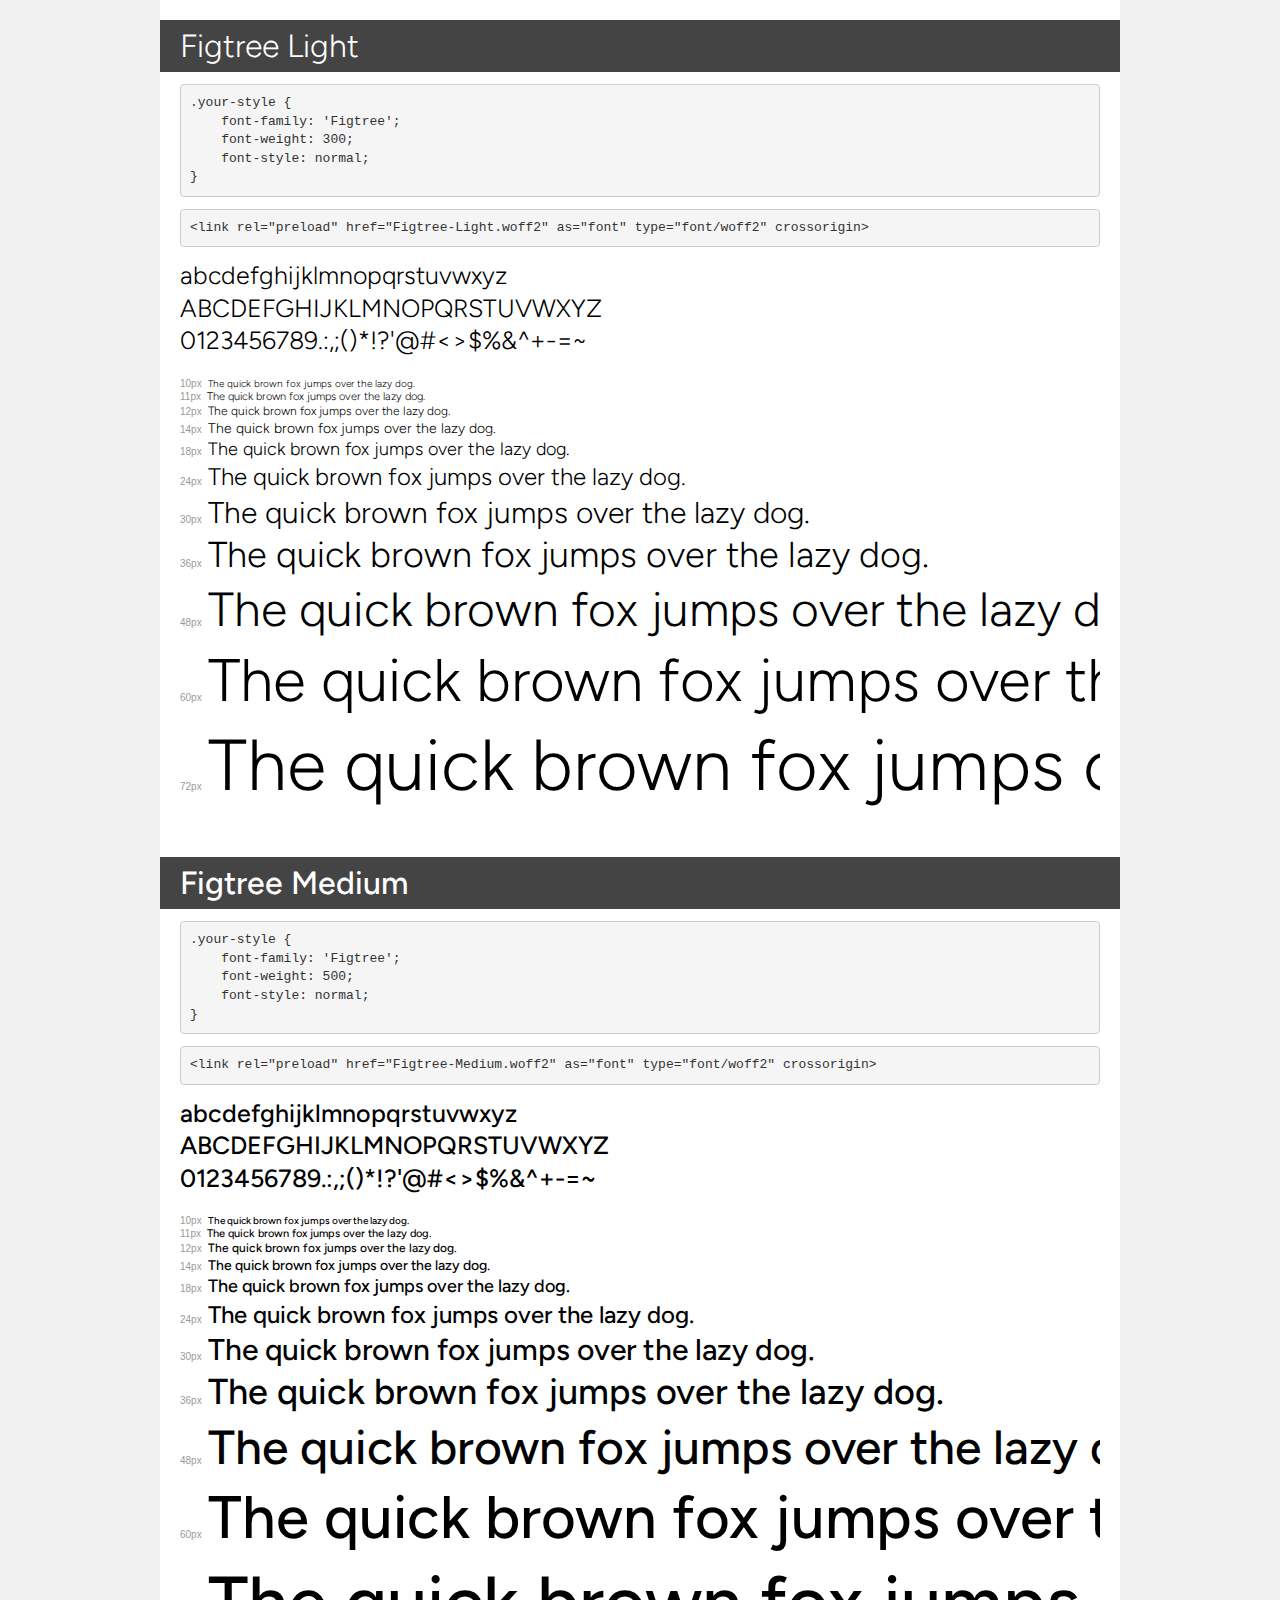
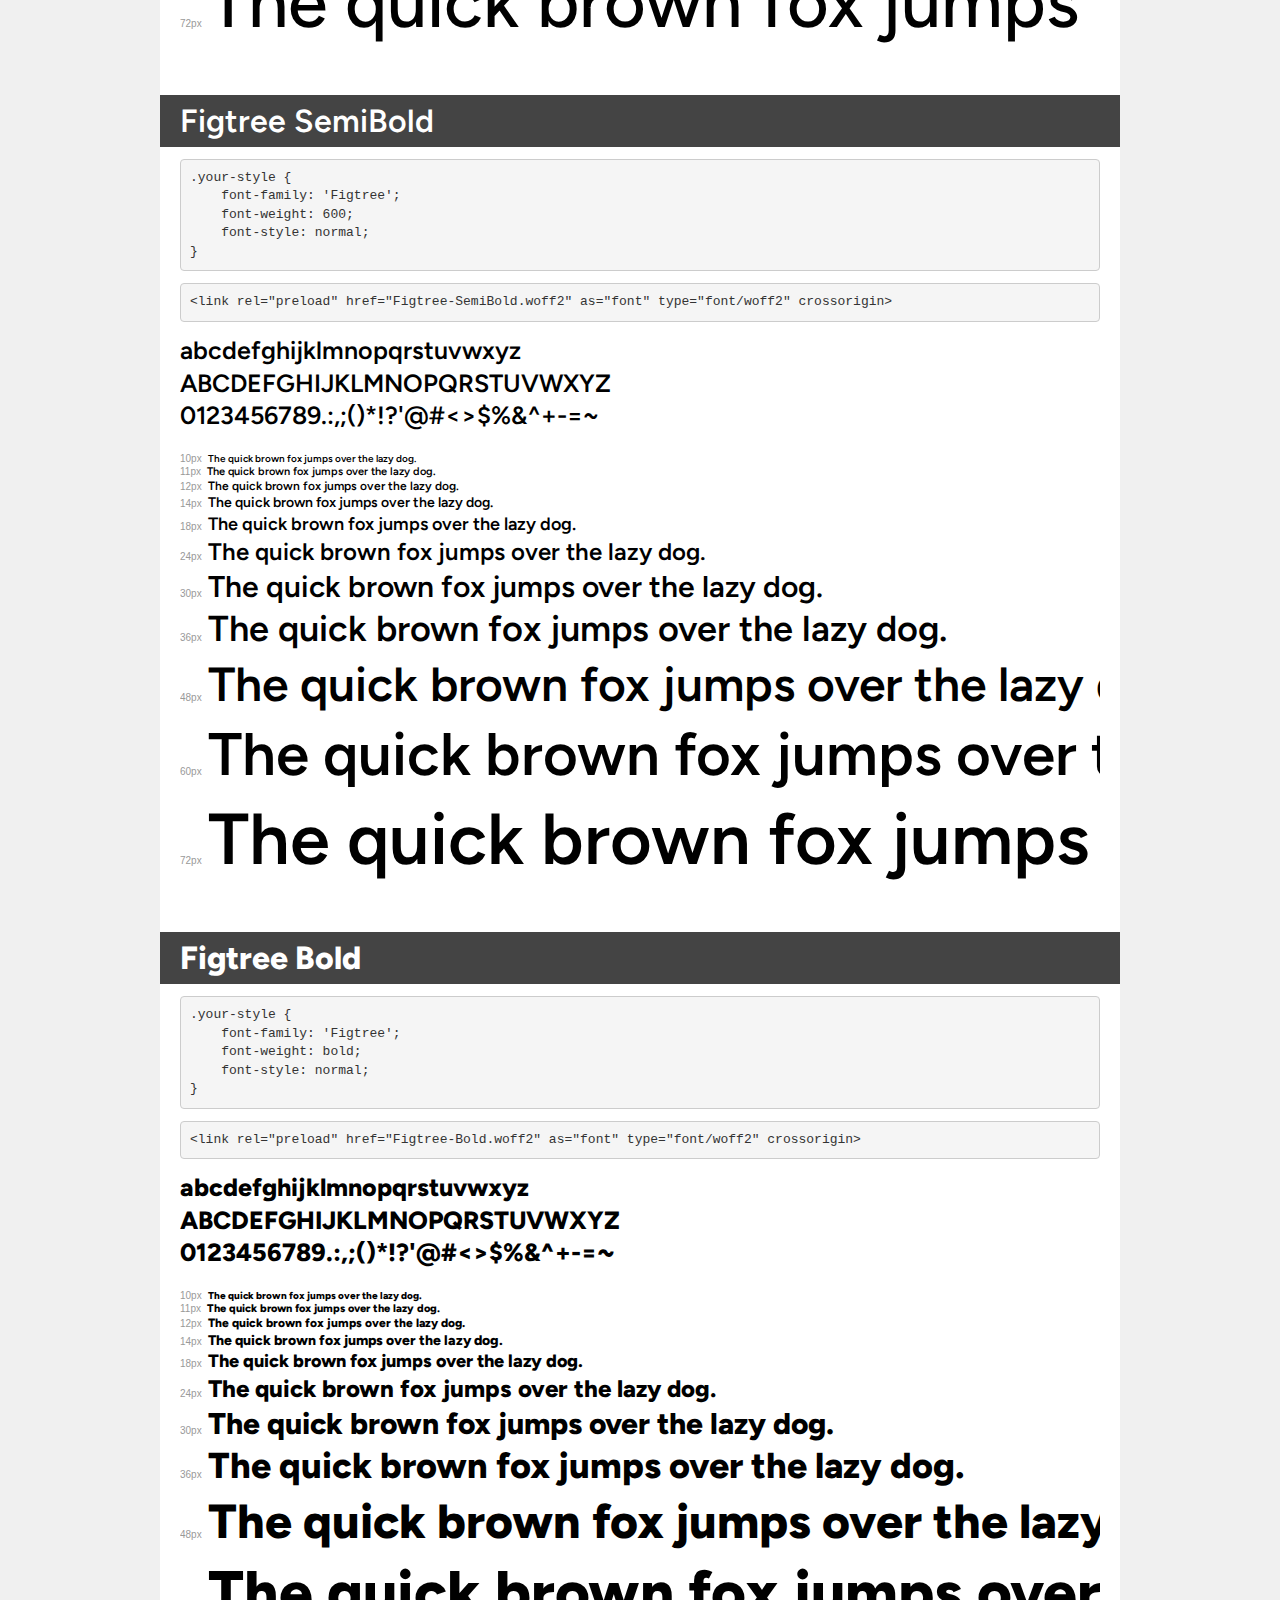
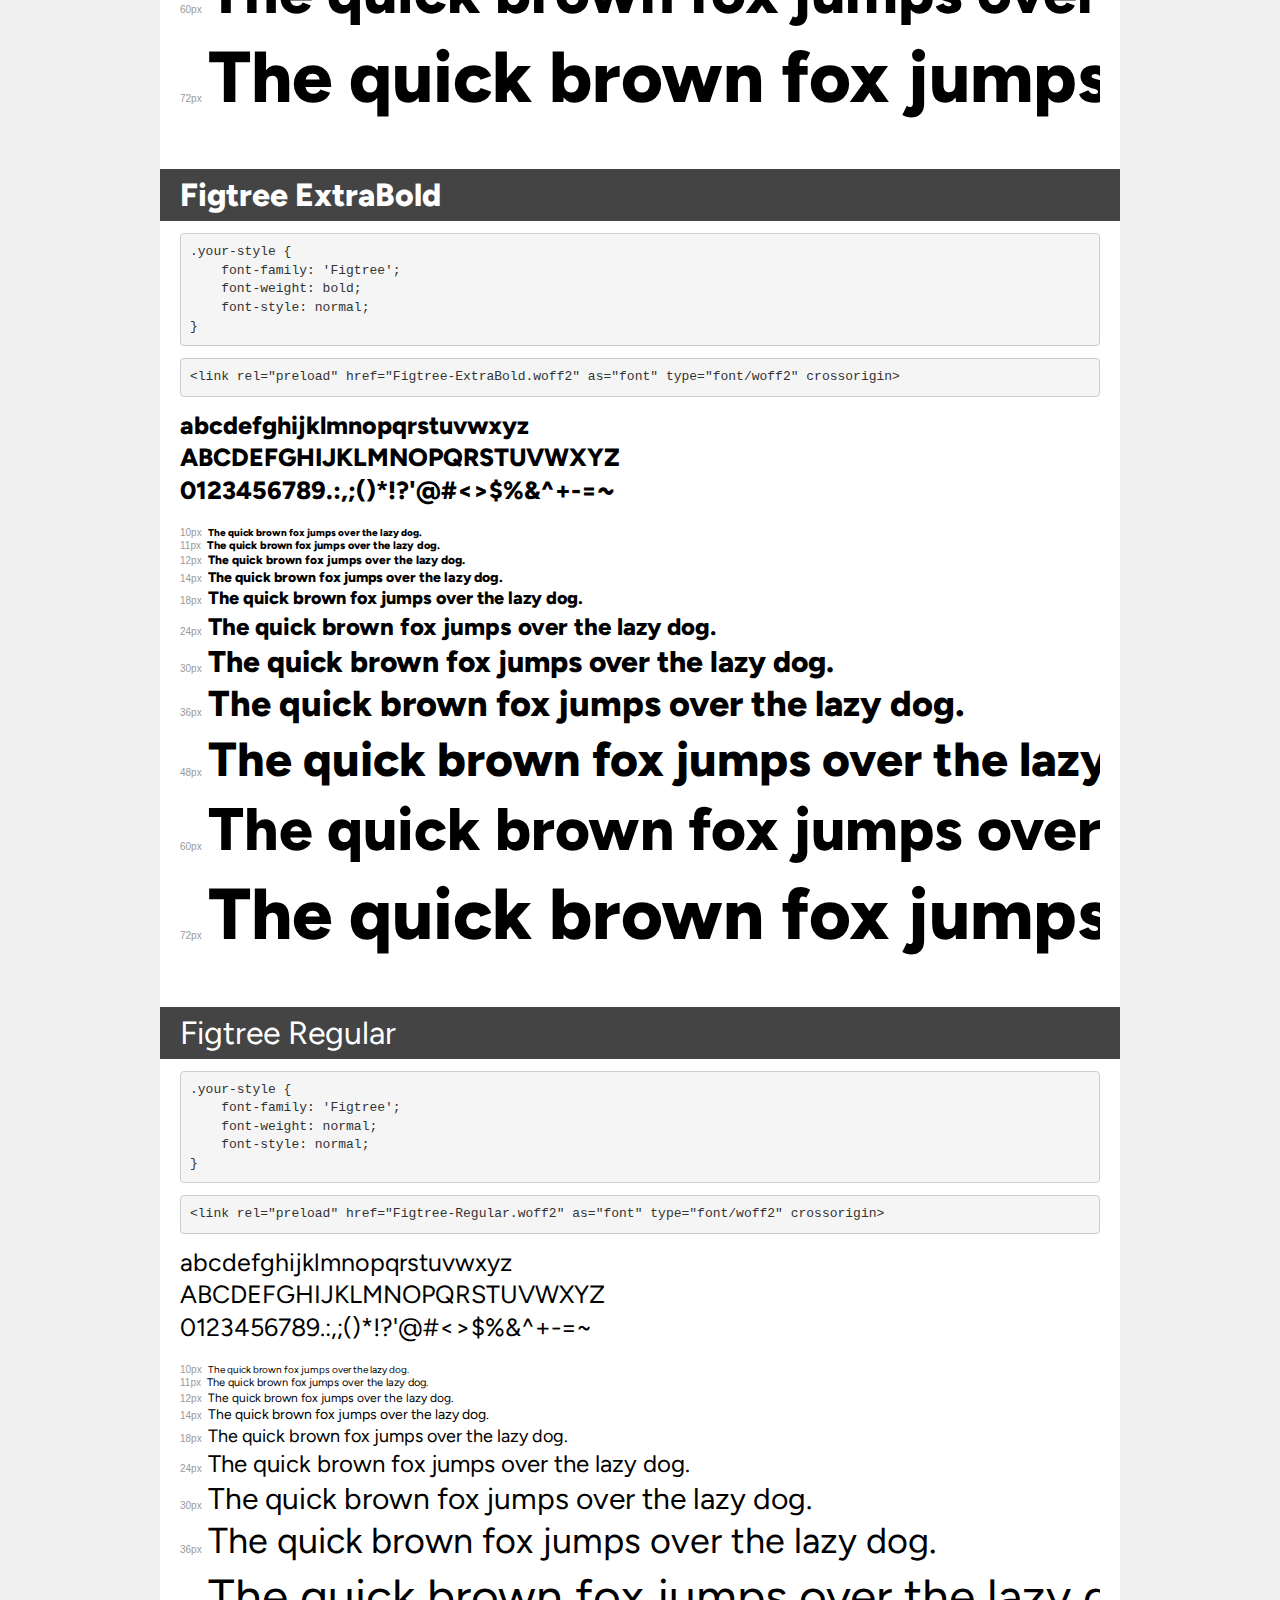
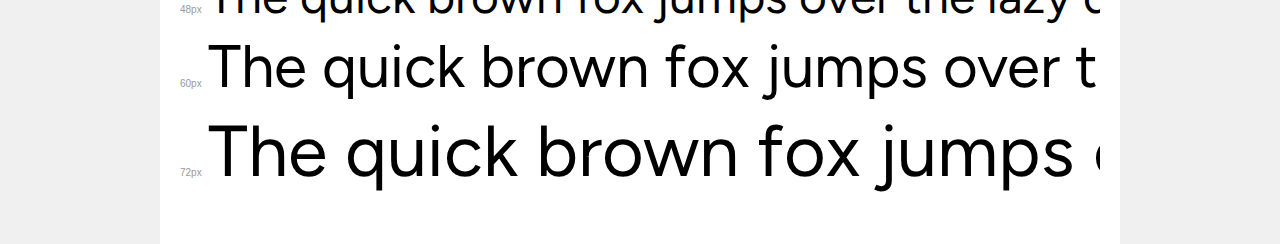
<file: barkee 3/assets/font/Figtree/demo.html>
<!DOCTYPE html>
<html lang="en">
<head>
    <meta charset="utf-8">
    <meta http-equiv="X-UA-Compatible" content="IE=edge">
    <meta name="viewport" content="width=device-width, initial-scale=1">
    <meta name="robots" content="noindex, noarchive">
    <meta name="format-detection" content="telephone=no">
    <title>Transfonter demo</title>
    <link href="stylesheet.css" rel="stylesheet">
    <style>
        /*
        http://meyerweb.com/eric/tools/css/reset/
        v2.0 | 20110126
        License: none (public domain)
        */
        html, body, div, span, applet, object, iframe,
        h1, h2, h3, h4, h5, h6, p, blockquote, pre,
        a, abbr, acronym, address, big, cite, code,
        del, dfn, em, img, ins, kbd, q, s, samp,
        small, strike, strong, sub, sup, tt, var,
        b, u, i, center,
        dl, dt, dd, ol, ul, li,
        fieldset, form, label, legend,
        table, caption, tbody, tfoot, thead, tr, th, td,
        article, aside, canvas, details, embed,
        figure, figcaption, footer, header, hgroup,
        menu, nav, output, ruby, section, summary,
        time, mark, audio, video {
            margin: 0;
            padding: 0;
            border: 0;
            font-size: 100%;
            font: inherit;
            vertical-align: baseline;
        }
        /* HTML5 display-role reset for older browsers */
        article, aside, details, figcaption, figure,
        footer, header, hgroup, menu, nav, section {
            display: block;
        }
        body {
            line-height: 1;
        }
        ol, ul {
            list-style: none;
        }
        blockquote, q {
            quotes: none;
        }
        blockquote:before, blockquote:after,
        q:before, q:after {
            content: '';
            content: none;
        }
        table {
            border-collapse: collapse;
            border-spacing: 0;
        }
        /* demo styles */
        body {
            background: #f0f0f0;
            color: #000;
        }
        .page {
            background: #fff;
            width: 920px;
            margin: 0 auto;
            padding: 20px 20px 0 20px;
            overflow: hidden;
        }
        .font-container {
            overflow-x: auto;
            overflow-y: hidden;
            margin-bottom: 40px;
            line-height: 1.3;
            white-space: nowrap;
            padding-bottom: 5px;
        }
        h1 {
            position: relative;
            background: #444;
            font-size: 32px;
            color: #fff;
            padding: 10px 20px;
            margin: 0 -20px 12px -20px;
        }
        .letters {
            font-size: 25px;
            margin-bottom: 20px;
        }
        .s10:before {
            content: '10px';
        }
        .s11:before {
            content: '11px';
        }
        .s12:before {
            content: '12px';
        }
        .s14:before {
            content: '14px';
        }
        .s18:before {
            content: '18px';
        }
        .s24:before {
            content: '24px';
        }
        .s30:before {
            content: '30px';
        }
        .s36:before {
            content: '36px';
        }
        .s48:before {
            content: '48px';
        }
        .s60:before {
            content: '60px';
        }
        .s72:before {
            content: '72px';
        }
        .s10:before, .s11:before, .s12:before, .s14:before,
        .s18:before, .s24:before, .s30:before, .s36:before,
        .s48:before, .s60:before, .s72:before {
            font-family: Arial, sans-serif;
            font-size: 10px;
            font-weight: normal;
            font-style: normal;
            color: #999;
            padding-right: 6px;
        }
        pre {
            display: block;
            padding: 9px;
            margin: 0 0 12px;
            font-family: Monaco, Menlo, Consolas, "Courier New", monospace;
            font-size: 13px;
            line-height: 1.428571429;
            color: #333;
            font-weight: normal;
            font-style: normal;
            background-color: #f5f5f5;
            border: 1px solid #ccc;
            overflow-x: auto;
            border-radius: 4px;
        }
        /* responsive */
        @media (max-width: 959px) {
            .page {
                width: auto;
                margin: 0;
            }
        }
    </style>
</head>
<body>
<div class="page">
    <div class="demo">
        <h1 style="font-family: 'Figtree'; font-weight: 300; font-style: normal;">Figtree Light</h1>
        <pre title="Usage">.your-style {
    font-family: 'Figtree';
    font-weight: 300;
    font-style: normal;
}</pre>
        <pre title="Preload (optional)">
&lt;link rel=&quot;preload&quot; href=&quot;Figtree-Light.woff2&quot; as=&quot;font&quot; type=&quot;font/woff2&quot; crossorigin&gt;</pre>
        <div class="font-container" style="font-family: 'Figtree'; font-weight: 300; font-style: normal;">
            <p class="letters">
                abcdefghijklmnopqrstuvwxyz<br>
ABCDEFGHIJKLMNOPQRSTUVWXYZ<br>
                0123456789.:,;()*!?'@#&lt;&gt;$%&^+-=~
            </p>
            <p class="s10" style="font-size: 10px;">The quick brown fox jumps over the lazy dog.</p>
            <p class="s11" style="font-size: 11px;">The quick brown fox jumps over the lazy dog.</p>
            <p class="s12" style="font-size: 12px;">The quick brown fox jumps over the lazy dog.</p>
            <p class="s14" style="font-size: 14px;">The quick brown fox jumps over the lazy dog.</p>
            <p class="s18" style="font-size: 18px;">The quick brown fox jumps over the lazy dog.</p>
            <p class="s24" style="font-size: 24px;">The quick brown fox jumps over the lazy dog.</p>
            <p class="s30" style="font-size: 30px;">The quick brown fox jumps over the lazy dog.</p>
            <p class="s36" style="font-size: 36px;">The quick brown fox jumps over the lazy dog.</p>
            <p class="s48" style="font-size: 48px;">The quick brown fox jumps over the lazy dog.</p>
            <p class="s60" style="font-size: 60px;">The quick brown fox jumps over the lazy dog.</p>
            <p class="s72" style="font-size: 72px;">The quick brown fox jumps over the lazy dog.</p>
        </div>
    </div>

    <div class="demo">
        <h1 style="font-family: 'Figtree'; font-weight: 500; font-style: normal;">Figtree Medium</h1>
        <pre title="Usage">.your-style {
    font-family: 'Figtree';
    font-weight: 500;
    font-style: normal;
}</pre>
        <pre title="Preload (optional)">
&lt;link rel=&quot;preload&quot; href=&quot;Figtree-Medium.woff2&quot; as=&quot;font&quot; type=&quot;font/woff2&quot; crossorigin&gt;</pre>
        <div class="font-container" style="font-family: 'Figtree'; font-weight: 500; font-style: normal;">
            <p class="letters">
                abcdefghijklmnopqrstuvwxyz<br>
ABCDEFGHIJKLMNOPQRSTUVWXYZ<br>
                0123456789.:,;()*!?'@#&lt;&gt;$%&^+-=~
            </p>
            <p class="s10" style="font-size: 10px;">The quick brown fox jumps over the lazy dog.</p>
            <p class="s11" style="font-size: 11px;">The quick brown fox jumps over the lazy dog.</p>
            <p class="s12" style="font-size: 12px;">The quick brown fox jumps over the lazy dog.</p>
            <p class="s14" style="font-size: 14px;">The quick brown fox jumps over the lazy dog.</p>
            <p class="s18" style="font-size: 18px;">The quick brown fox jumps over the lazy dog.</p>
            <p class="s24" style="font-size: 24px;">The quick brown fox jumps over the lazy dog.</p>
            <p class="s30" style="font-size: 30px;">The quick brown fox jumps over the lazy dog.</p>
            <p class="s36" style="font-size: 36px;">The quick brown fox jumps over the lazy dog.</p>
            <p class="s48" style="font-size: 48px;">The quick brown fox jumps over the lazy dog.</p>
            <p class="s60" style="font-size: 60px;">The quick brown fox jumps over the lazy dog.</p>
            <p class="s72" style="font-size: 72px;">The quick brown fox jumps over the lazy dog.</p>
        </div>
    </div>

    <div class="demo">
        <h1 style="font-family: 'Figtree'; font-weight: 600; font-style: normal;">Figtree SemiBold</h1>
        <pre title="Usage">.your-style {
    font-family: 'Figtree';
    font-weight: 600;
    font-style: normal;
}</pre>
        <pre title="Preload (optional)">
&lt;link rel=&quot;preload&quot; href=&quot;Figtree-SemiBold.woff2&quot; as=&quot;font&quot; type=&quot;font/woff2&quot; crossorigin&gt;</pre>
        <div class="font-container" style="font-family: 'Figtree'; font-weight: 600; font-style: normal;">
            <p class="letters">
                abcdefghijklmnopqrstuvwxyz<br>
ABCDEFGHIJKLMNOPQRSTUVWXYZ<br>
                0123456789.:,;()*!?'@#&lt;&gt;$%&^+-=~
            </p>
            <p class="s10" style="font-size: 10px;">The quick brown fox jumps over the lazy dog.</p>
            <p class="s11" style="font-size: 11px;">The quick brown fox jumps over the lazy dog.</p>
            <p class="s12" style="font-size: 12px;">The quick brown fox jumps over the lazy dog.</p>
            <p class="s14" style="font-size: 14px;">The quick brown fox jumps over the lazy dog.</p>
            <p class="s18" style="font-size: 18px;">The quick brown fox jumps over the lazy dog.</p>
            <p class="s24" style="font-size: 24px;">The quick brown fox jumps over the lazy dog.</p>
            <p class="s30" style="font-size: 30px;">The quick brown fox jumps over the lazy dog.</p>
            <p class="s36" style="font-size: 36px;">The quick brown fox jumps over the lazy dog.</p>
            <p class="s48" style="font-size: 48px;">The quick brown fox jumps over the lazy dog.</p>
            <p class="s60" style="font-size: 60px;">The quick brown fox jumps over the lazy dog.</p>
            <p class="s72" style="font-size: 72px;">The quick brown fox jumps over the lazy dog.</p>
        </div>
    </div>

    <div class="demo">
        <h1 style="font-family: 'Figtree'; font-weight: bold; font-style: normal;">Figtree Bold</h1>
        <pre title="Usage">.your-style {
    font-family: 'Figtree';
    font-weight: bold;
    font-style: normal;
}</pre>
        <pre title="Preload (optional)">
&lt;link rel=&quot;preload&quot; href=&quot;Figtree-Bold.woff2&quot; as=&quot;font&quot; type=&quot;font/woff2&quot; crossorigin&gt;</pre>
        <div class="font-container" style="font-family: 'Figtree'; font-weight: bold; font-style: normal;">
            <p class="letters">
                abcdefghijklmnopqrstuvwxyz<br>
ABCDEFGHIJKLMNOPQRSTUVWXYZ<br>
                0123456789.:,;()*!?'@#&lt;&gt;$%&^+-=~
            </p>
            <p class="s10" style="font-size: 10px;">The quick brown fox jumps over the lazy dog.</p>
            <p class="s11" style="font-size: 11px;">The quick brown fox jumps over the lazy dog.</p>
            <p class="s12" style="font-size: 12px;">The quick brown fox jumps over the lazy dog.</p>
            <p class="s14" style="font-size: 14px;">The quick brown fox jumps over the lazy dog.</p>
            <p class="s18" style="font-size: 18px;">The quick brown fox jumps over the lazy dog.</p>
            <p class="s24" style="font-size: 24px;">The quick brown fox jumps over the lazy dog.</p>
            <p class="s30" style="font-size: 30px;">The quick brown fox jumps over the lazy dog.</p>
            <p class="s36" style="font-size: 36px;">The quick brown fox jumps over the lazy dog.</p>
            <p class="s48" style="font-size: 48px;">The quick brown fox jumps over the lazy dog.</p>
            <p class="s60" style="font-size: 60px;">The quick brown fox jumps over the lazy dog.</p>
            <p class="s72" style="font-size: 72px;">The quick brown fox jumps over the lazy dog.</p>
        </div>
    </div>

    <div class="demo">
        <h1 style="font-family: 'Figtree'; font-weight: bold; font-style: normal;">Figtree ExtraBold</h1>
        <pre title="Usage">.your-style {
    font-family: 'Figtree';
    font-weight: bold;
    font-style: normal;
}</pre>
        <pre title="Preload (optional)">
&lt;link rel=&quot;preload&quot; href=&quot;Figtree-ExtraBold.woff2&quot; as=&quot;font&quot; type=&quot;font/woff2&quot; crossorigin&gt;</pre>
        <div class="font-container" style="font-family: 'Figtree'; font-weight: bold; font-style: normal;">
            <p class="letters">
                abcdefghijklmnopqrstuvwxyz<br>
ABCDEFGHIJKLMNOPQRSTUVWXYZ<br>
                0123456789.:,;()*!?'@#&lt;&gt;$%&^+-=~
            </p>
            <p class="s10" style="font-size: 10px;">The quick brown fox jumps over the lazy dog.</p>
            <p class="s11" style="font-size: 11px;">The quick brown fox jumps over the lazy dog.</p>
            <p class="s12" style="font-size: 12px;">The quick brown fox jumps over the lazy dog.</p>
            <p class="s14" style="font-size: 14px;">The quick brown fox jumps over the lazy dog.</p>
            <p class="s18" style="font-size: 18px;">The quick brown fox jumps over the lazy dog.</p>
            <p class="s24" style="font-size: 24px;">The quick brown fox jumps over the lazy dog.</p>
            <p class="s30" style="font-size: 30px;">The quick brown fox jumps over the lazy dog.</p>
            <p class="s36" style="font-size: 36px;">The quick brown fox jumps over the lazy dog.</p>
            <p class="s48" style="font-size: 48px;">The quick brown fox jumps over the lazy dog.</p>
            <p class="s60" style="font-size: 60px;">The quick brown fox jumps over the lazy dog.</p>
            <p class="s72" style="font-size: 72px;">The quick brown fox jumps over the lazy dog.</p>
        </div>
    </div>

    <div class="demo">
        <h1 style="font-family: 'Figtree'; font-weight: normal; font-style: normal;">Figtree Regular</h1>
        <pre title="Usage">.your-style {
    font-family: 'Figtree';
    font-weight: normal;
    font-style: normal;
}</pre>
        <pre title="Preload (optional)">
&lt;link rel=&quot;preload&quot; href=&quot;Figtree-Regular.woff2&quot; as=&quot;font&quot; type=&quot;font/woff2&quot; crossorigin&gt;</pre>
        <div class="font-container" style="font-family: 'Figtree'; font-weight: normal; font-style: normal;">
            <p class="letters">
                abcdefghijklmnopqrstuvwxyz<br>
ABCDEFGHIJKLMNOPQRSTUVWXYZ<br>
                0123456789.:,;()*!?'@#&lt;&gt;$%&^+-=~
            </p>
            <p class="s10" style="font-size: 10px;">The quick brown fox jumps over the lazy dog.</p>
            <p class="s11" style="font-size: 11px;">The quick brown fox jumps over the lazy dog.</p>
            <p class="s12" style="font-size: 12px;">The quick brown fox jumps over the lazy dog.</p>
            <p class="s14" style="font-size: 14px;">The quick brown fox jumps over the lazy dog.</p>
            <p class="s18" style="font-size: 18px;">The quick brown fox jumps over the lazy dog.</p>
            <p class="s24" style="font-size: 24px;">The quick brown fox jumps over the lazy dog.</p>
            <p class="s30" style="font-size: 30px;">The quick brown fox jumps over the lazy dog.</p>
            <p class="s36" style="font-size: 36px;">The quick brown fox jumps over the lazy dog.</p>
            <p class="s48" style="font-size: 48px;">The quick brown fox jumps over the lazy dog.</p>
            <p class="s60" style="font-size: 60px;">The quick brown fox jumps over the lazy dog.</p>
            <p class="s72" style="font-size: 72px;">The quick brown fox jumps over the lazy dog.</p>
        </div>
    </div>

</div>
</body>
</html>
</file>
<file: barkee 3/assets/font/Figtree/stylesheet.css>
@font-face {
    font-family: 'Figtree';
    src: url('Figtree-Light.woff2') format('woff2'),
        url('Figtree-Light.woff') format('woff');
    font-weight: 300;
    font-style: normal;
    font-display: swap;
}

@font-face {
    font-family: 'Figtree';
    src: url('Figtree-Medium.woff2') format('woff2'),
        url('Figtree-Medium.woff') format('woff');
    font-weight: 500;
    font-style: normal;
    font-display: swap;
}

@font-face {
    font-family: 'Figtree';
    src: url('Figtree-SemiBold.woff2') format('woff2'),
        url('Figtree-SemiBold.woff') format('woff');
    font-weight: 600;
    font-style: normal;
    font-display: swap;
}

@font-face {
    font-family: 'Figtree';
    src: url('Figtree-Bold.woff2') format('woff2'),
        url('Figtree-Bold.woff') format('woff');
    font-weight: bold;
    font-style: normal;
    font-display: swap;
}

@font-face {
    font-family: 'Figtree';
    src: url('Figtree-ExtraBold.woff2') format('woff2'),
        url('Figtree-ExtraBold.woff') format('woff');
    font-weight: bold;
    font-style: normal;
    font-display: swap;
}

@font-face {
    font-family: 'Figtree';
    src: url('Figtree-Regular.woff2') format('woff2'),
        url('Figtree-Regular.woff') format('woff');
    font-weight: normal;
    font-style: normal;
    font-display: swap;
}
</file>
